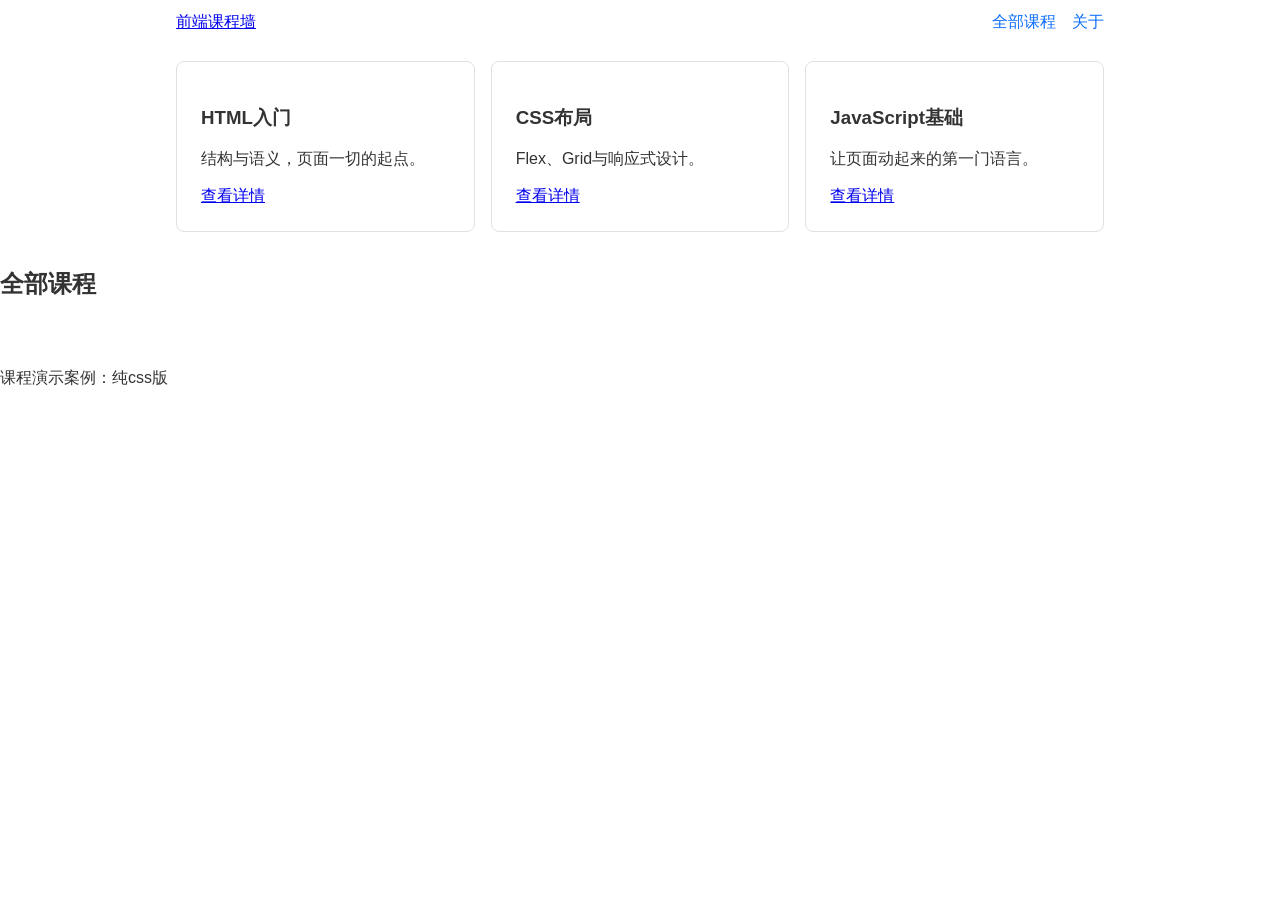
<file: courses-page/index.html>
<!DOCTYPE html>
<html lang="zh-CN">
    <head>
        <meta charset="UTF-8">
        <meta name="viewport" content="width=device-width, initial-scale=1.0">
        <title>课程展示</title>
        <link rel="stylesheet" href="courses.css">
    </head>
    <body>
        <header class="site-header">
            <div class="nav-wrap">
                <a class="logo" href="#">前端课程墙</a>
            <nav class="main-nav">
                <a href="#courses">全部课程</a>
                <a href="#about">关于</a>
            </nav>
            </div>
            <div class="card-grid">
                <article class="course-card">
                    <h3>HTML入门</h3>
                    <p>结构与语义，页面一切的起点。</p>
                    <a href="#">查看详情</a>
                </article>
                <article class="course-card">
                    <h3>CSS布局</h3>
                    <p>Flex、Grid与响应式设计。</p>
                    <a href="#">查看详情</a>
                </article>
                <article class="course-card">
                    <h3>JavaScript基础</h3>
                    <p>让页面动起来的第一门语言。</p>
                    <a href="#">查看详情</a>
                </article>
            </div>
        </header>
        <main>
            <section id="courses">
                <h2>全部课程</h2>
                <div class="card-grid">
                    <!--卡片下一步值-->
                    </div>
                    </section>
        </main>
        <footer>
            <p>课程演示案例：纯css版</p>
            </footer>
            </body>
            </html>
</file>
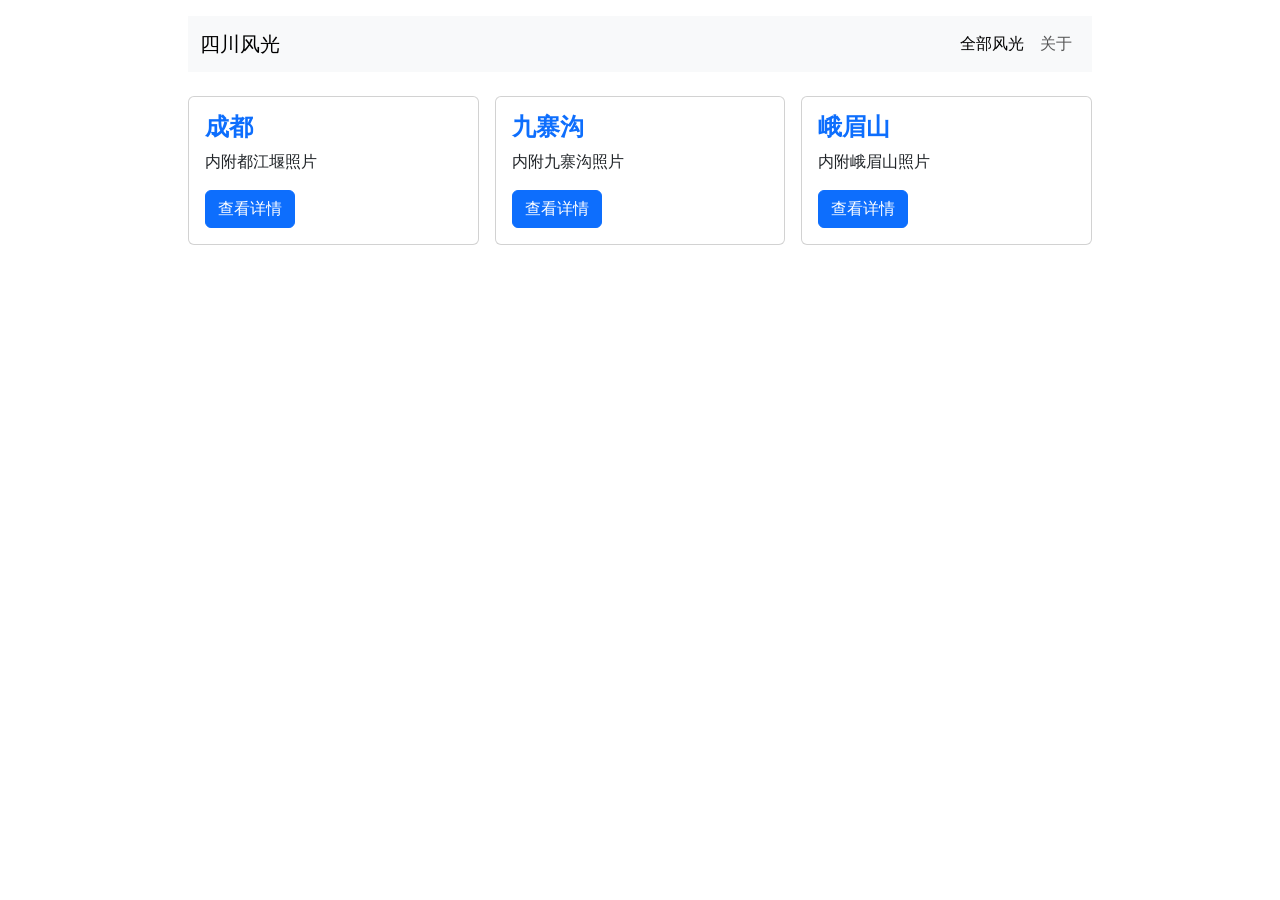
<file: 家乡风光/index.html>
<!DOCTYPE html>
<html lang="zh-CN">
<head>
  <meta charset="UTF-8">
  <meta name="viewport" content="width=device-width, initial-scale=1.0">
  <title>家乡风光</title>
  <script>
    // 跟随系统深色模式：系统是深色就给 <html> 加 data-bs-theme="dark"
    (function () {
      var mq = window.matchMedia('(prefers-color-scheme: dark)');
      function apply() {
        document.documentElement.setAttribute('data-bs-theme', mq.matches ? 'dark' : 'light');
      }
      apply();
      // 系统主题切换时实时跟随，不用刷新页面
      mq.addEventListener('change', apply);
    })();
  </script>
   <link href="https://cdn.jsdelivr.net/npm/bootstrap@5.3.2/dist/css/bootstrap.min.css" rel="stylesheet">
  <link rel="stylesheet" href="courses.css">
</head>
<body>
  <main>
    <section id="courses">
      <div class="card-grid">
        <div class="container">
            <nav class="navbar navbar-expand-md bg-body-tertiary mb-4">
                <div class="container">
                    <a class="navbar-brand" href="#">四川风光</a>
                    <div class="navbar-nav">
                        <a class="nav-link active" href="#">全部风光</a>
                        <a class="nav-link" href="#">关于</a>
                    </div>
                </div>
            </nav>
            <div class="row g-3">
                <div class="col-md-6 col-lg-4">
                    <div class="card">
                        <div class="card-body">
                            <h5 class="card-title">成都</h5>
                            <p class="card-text">内附都江堰照片</p>
                            <a href="都江堰.webp" class="btn btn-primary">查看详情</a>
                        </div>
                    </div>
                </div>
                <div class="col-md-6 col-lg-4">
                    <div class="card">
                        <div class="card-body">
                            <h5 class="card-title">九寨沟</h5>
                            <p class="card-text">内附九寨沟照片</p>
                            <a href="九寨沟.webp" class="btn btn-primary">查看详情</a>
                        </div>
                    </div>
                </div>
                <div class="col-md-6 col-lg-4">
                    <div class="card">
                        <div class="card-body">
                            <h5 class="card-title">峨眉山</h5>
                            <p class="card-text">内附峨眉山照片</p>
                            <a href="峨眉山.webp" class="btn btn-primary">查看详情</a>
                        </div>
                    </div>
                </div>
            </div>
        </div>
    </div>
</section>
</main>
</body>
</html>
</file>
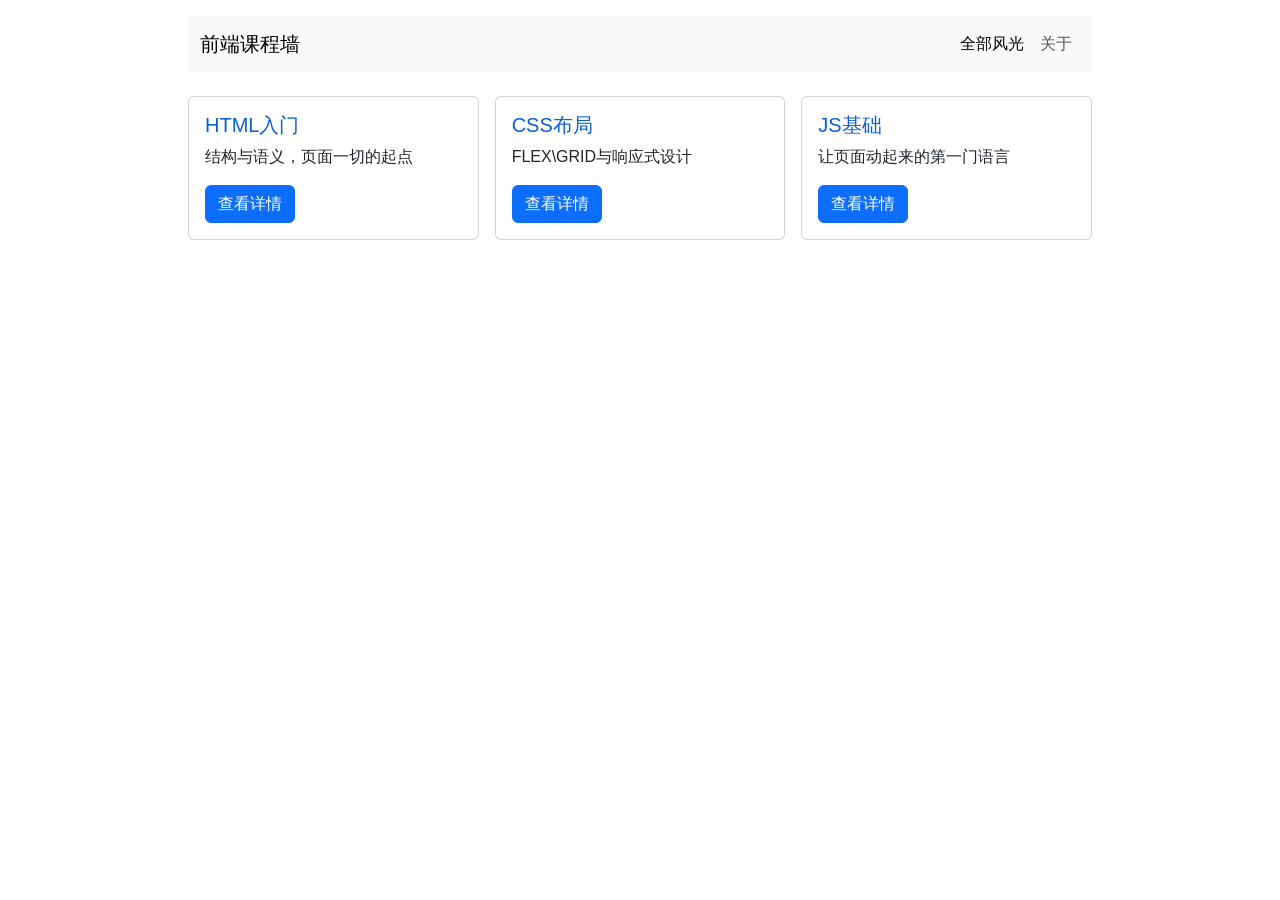
<file: courses-page/bootstrap.html>
<!DOCTYPE html>
<html lang="zh-CN">
<head>
  <meta charset="UTF-8">
  <meta name="viewport" content="width=device-width, initial-scale=1.0">
  <title>课程展示</title>
   <link href="https://cdn.jsdelivr.net/npm/bootstrap@5.3.2/dist/css/bootstrap.min.css" rel="stylesheet">
  <link rel="stylesheet" href="courses.css">
</head>
<body>
  <main>
    <section id="courses">
      <div class="card-grid">
        <div class="container">
            <nav class="navbar navbar-expand-md bg-body-tertiary mb-4">
                <div class="container">
                    <a class="navbar-brand" href="#">前端课程墙</a>
                    <div class="navbar-nav">
                        <a class="nav-link active" href="#">全部风光</a>
                        <a class="nav-link" href="#">关于</a>
                    </div>
                </div>
            </nav>
            <div class="row g-3">
                <div class="col-md-6 col-lg-4">
                    <div class="card">
                        <div class="card-body">
                            <h5 class="card-title">HTML入门</h5>
                            <p class="card-text">结构与语义，页面一切的起点</p>
                            <a href="#" class="btn btn-primary">查看详情</a>
                        </div>
                    </div>
                </div>
                <div class="col-md-6 col-lg-4">
                    <div class="card">
                        <div class="card-body">
                            <h5 class="card-title">CSS布局</h5>
                            <p class="card-text">FLEX\GRID与响应式设计</p>
                            <a href="#" class="btn btn-primary">查看详情</a>
                        </div>
                    </div>
                </div>
                <div class="col-md-6 col-lg-4">
                    <div class="card">
                        <div class="card-body">
                            <h5 class="card-title">JS基础</h5>
                            <p class="card-text">让页面动起来的第一门语言</p>
                            <a href="#" class="btn btn-primary">查看详情</a>
                        </div>
                    </div>
                </div>
            </div>
        </div>
    </div>
</section>
</main>
</body>
</html>
</file>
<file: courses-page/courses.css>
*{
                box-sizing: border-box;
            }
            body{
                font-family:"Microsoft YaHei", sans-serif;
                margin: 0;
                color: #333;
            }
            .nav-wrap{
                max-width:960px;
                margin: 0 auto;
                padding: 12px 16px;
                display: flex;
                justify-content: space-between;
                align-items: center;
                flex-wrap: wrap;
                gap: 8px;
            }
            .main-nav{
                display: flex;
                gap: 16px;
            }
            .main-nav a{
                color: #0d6efd;
                text-decoration: none;
            }
            .card-grid {
                max-width: 960px;
                margin: 0 auto;
                padding: 16px;
                display: grid;
                grid-template-columns: repeat(auto-fit, minmax(260px, 1fr));
                gap: 16px;
            }
            .course-card {
                border: 1px solid #dee2e6;
                border-radius: 8px;
                padding: 16px;
            }
            @media (min-width: 992px) {
                .course-card { padding: 24px; }
            }
            .card .card-title {
                color: #0b5ed7;
            }
</file>
<file: 家乡风光/courses.css>
*{
    box-sizing: border-box;
}
body{
    font-family:"Microsoft YaHei", sans-serif;
    margin: 0;
    color: var(--bs-body-color);
}
.nav-wrap{
    max-width:960px;
    margin: 0 auto;
    padding: 12px 16px;
    display: flex;
    justify-content: space-between;
    align-items: center;
    flex-wrap: wrap;
    gap: 8px;
}
.main-nav{
    display: flex;
    gap: 16px;
}
.main-nav a{
    color: #0d6efd;
    text-decoration: none;
}
.card-grid {
    max-width: 960px;
    margin: 0 auto;
    padding: 16px;
    display: grid;
    grid-template-columns: repeat(auto-fit, minmax(260px, 1fr));
    gap: 16px;
}
.course-card {
    border: 1px solid #dee2e6;
    border-radius: 8px;
    padding: 16px;
}
.course-card img {
    width: 100%;
    border-radius: 6px;
}
@media (min-width: 992px) {
    .course-card { padding: 24px; }
}
.card .card-title {
    color: var(--bs-primary);
    font-size: clamp(16px, 2.5vw, 24px);
    font-weight: bold;
}
</file>
